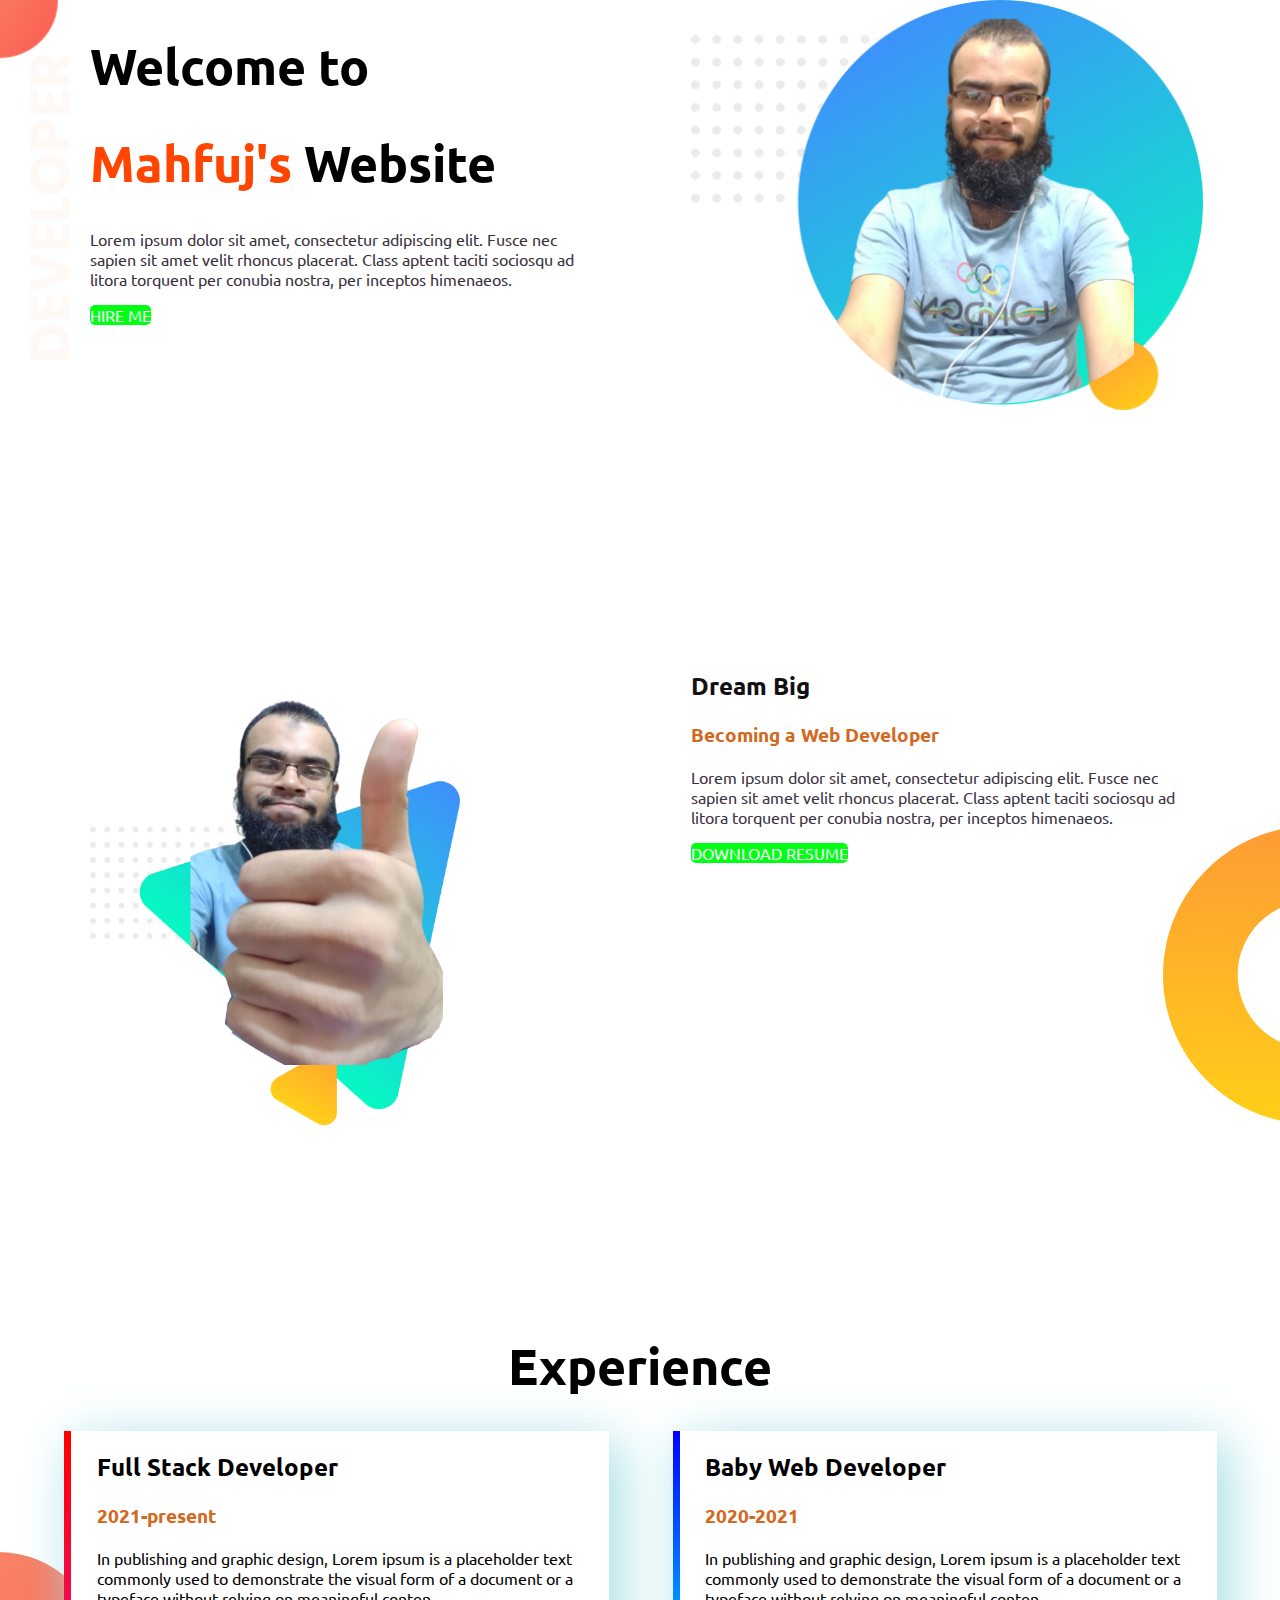
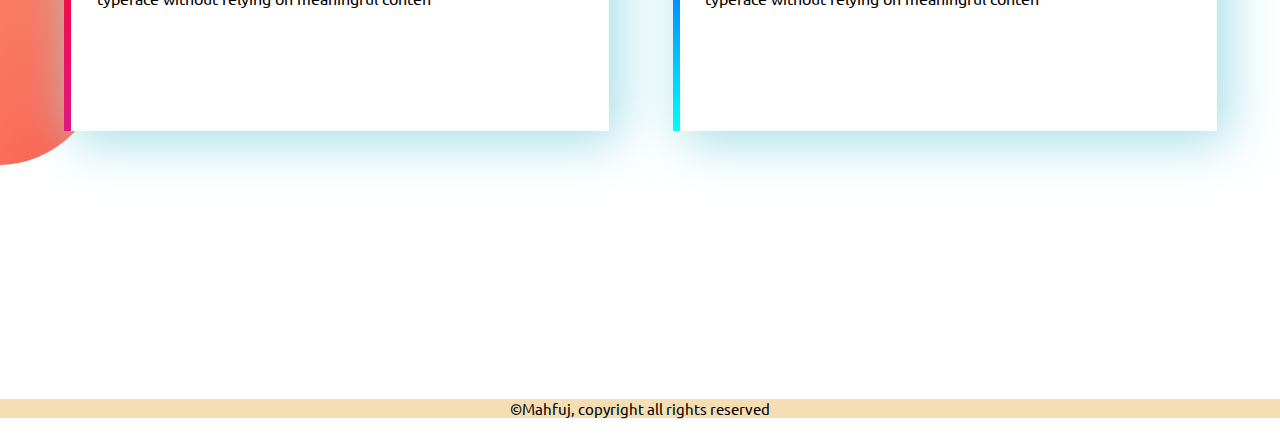
<file: index.html>
<!DOCTYPE html>
<html lang="en">
<head>
    <meta charset="UTF-8">
    <meta name="viewport" content="width=device-width, initial-scale=1.0">
    <title>First Website</title>
    <link rel="preconnect" href="https://fonts.gstatic.com">
<link href="https://fonts.googleapis.com/css2?family=Ubuntu&display=swap" rel="stylesheet">
    <link rel="stylesheet" href="style.css">
</head>
<body>
   <section class="top-banner">
       <div class="half-width">
        <h1>Welcome to</h1>
        <h1><span class="name-highlight">Mahfuj's</span> Website</h1>
        <p style="color: rgb(58, 48, 61);">Lorem ipsum dolor sit amet, consectetur adipiscing elit. Fusce nec sapien sit amet velit rhoncus placerat. Class aptent taciti sociosqu ad litora torquent per conubia nostra, per inceptos himenaeos.</p>
        <a class="link-button" target="_blank" href="https://www.linkedin.com/in/md-mahfuj-hasan-5219aa202/">HIRE ME</a>
       </div>
       <div class="half-width">
           <img src="images/me1.png" alt="">
       </div>
   </section>

   <section class="dream-area">
       <div class="half-width">
<img src="images/me2.png" alt="">
       </div>
       <div class="half-width">
        <h2 style="color: rgb(19, 16, 17);">Dream Big</h2>
        <h3 style="color: chocolate;">Becoming a Web Developer</h3>
        <p style="color: rgb(58, 50, 66);">Lorem ipsum dolor sit amet, consectetur adipiscing elit. Fusce nec sapien sit amet velit rhoncus placerat. Class aptent taciti sociosqu ad litora torquent per conubia nostra, per inceptos himenaeos.</p>
        <a class="link-button" target="_blank" href="https://www.linkedin.com/in/md-mahfuj-hasan-5219aa202/">DOWNLOAD RESUME</a>
       </div>
   </section>

   <section class="experience-area">
       <h1 id="exp">Experience</h1>
       <div id="full-stack" class="half-width single-experience">
<h2>Full Stack Developer</h2>
<h3>2021-present</h3>
<p>In publishing and graphic design, Lorem ipsum is a placeholder text commonly used to demonstrate the visual form of a document or a typeface without relying on meaningful conten</p>
       </div>
       <div id="baby-dev" class="half-width single-experience">
<h2>Baby Web Developer</h2>
<h3>2020-2021</h3>
<p>In publishing and graphic design, Lorem ipsum is a placeholder text commonly used to demonstrate the visual form of a document or a typeface without relying on meaningful conten</p>
       </div>
   </section>
</body>
<footer>
    <p>©Mahfuj, copyright all rights reserved</p>
</footer>
</html>
</file>
<file: style.css>
body{
    font-family: 'Ubuntu', sans-serif;
    margin: 0px;
}
h1{
    font-size: 50px;
}
h3{
    color: chocolate;
}
.name-highlight{
    color:orangered;
}

.half-width{
    width: 40%;
    float:left;
    margin-left: 5%;
    padding-left: 2%;
    
}
.dream-area{
    background-image: url("images/dream-bg.png");
    background-repeat: no-repeat;
    background-position: right;
}
.half-width img{
    width: 100%;
}
.top-banner{
    background-image: url("images/top-banner.png");
    background-repeat: no-repeat;
}
section{
    height: 500px;
    padding-bottom: 150px;
}
.link-button{
    text-decoration: none;
    background-color: rgb(0, 255, 21);
    padding: 10px, 20px;
    border-radius: 5px;
    color: rgb(255, 255, 255);
    font-weight: 500px;
}
.single-experience{
    box-shadow: 10px 10px 40px rgb(72, 75, 73);
    height: 50%;
    background-color: white;
}
.experience-area{
    background-image: url("images/exp-bg.png");
    background-repeat: no-repeat;
    background-position: left;
}#full_stack{
    border-left: 7px solid;
    border-image: linear-gradient(180deg,lightsalmon, tomato);
    border-image-slice: 1;
}
#baby-web{
    border-left: 7px solid;
    border-image: linear-gradient(180deg,blue, cyan);
    border-image-slice: 1;
}
footer p{
    text-align: center;
    background-color: wheat;
    font-size: 15px;
}
.single-experience{
    box-shadow: 10px 10px 50px rgb(161, 221, 230);
    height: 60%;
    background-color:white;
}
.experience-area{
    background-image: url("images/exp-bg.png");
    background-repeat: no-repeat;
    background-position: left;

}
#exp{
    text-align: center;
}
#full-stack{
border-left: 7px solid;
border-image: linear-gradient(180deg,red,rgb(224, 24, 131));
border-image-slice: 1;
}
#baby-dev{
    border-left: 7px solid;
    border-image: linear-gradient(180deg,blue,cyan);
    border-image-slice: 1;
}
footer{
    text-align: center;
    font-size: 15px;
    background-color: wheat;
}
</file>
